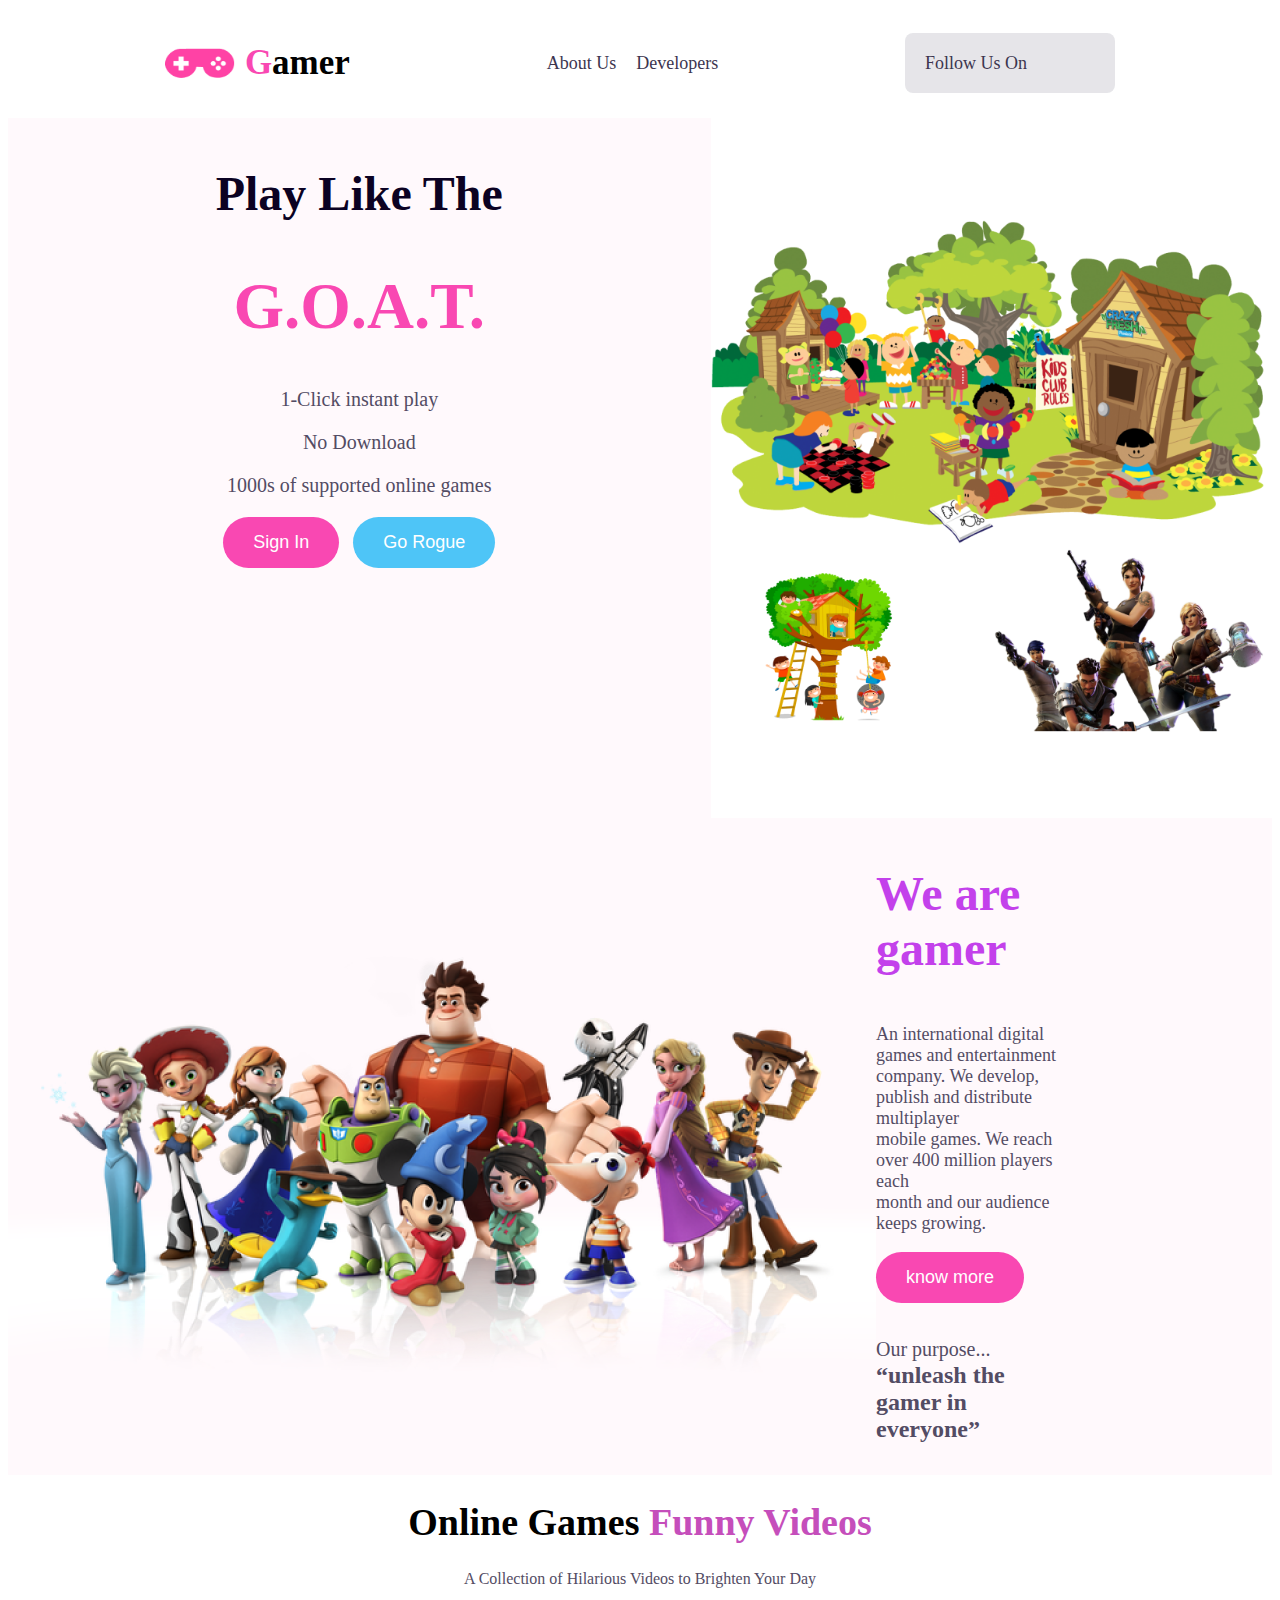
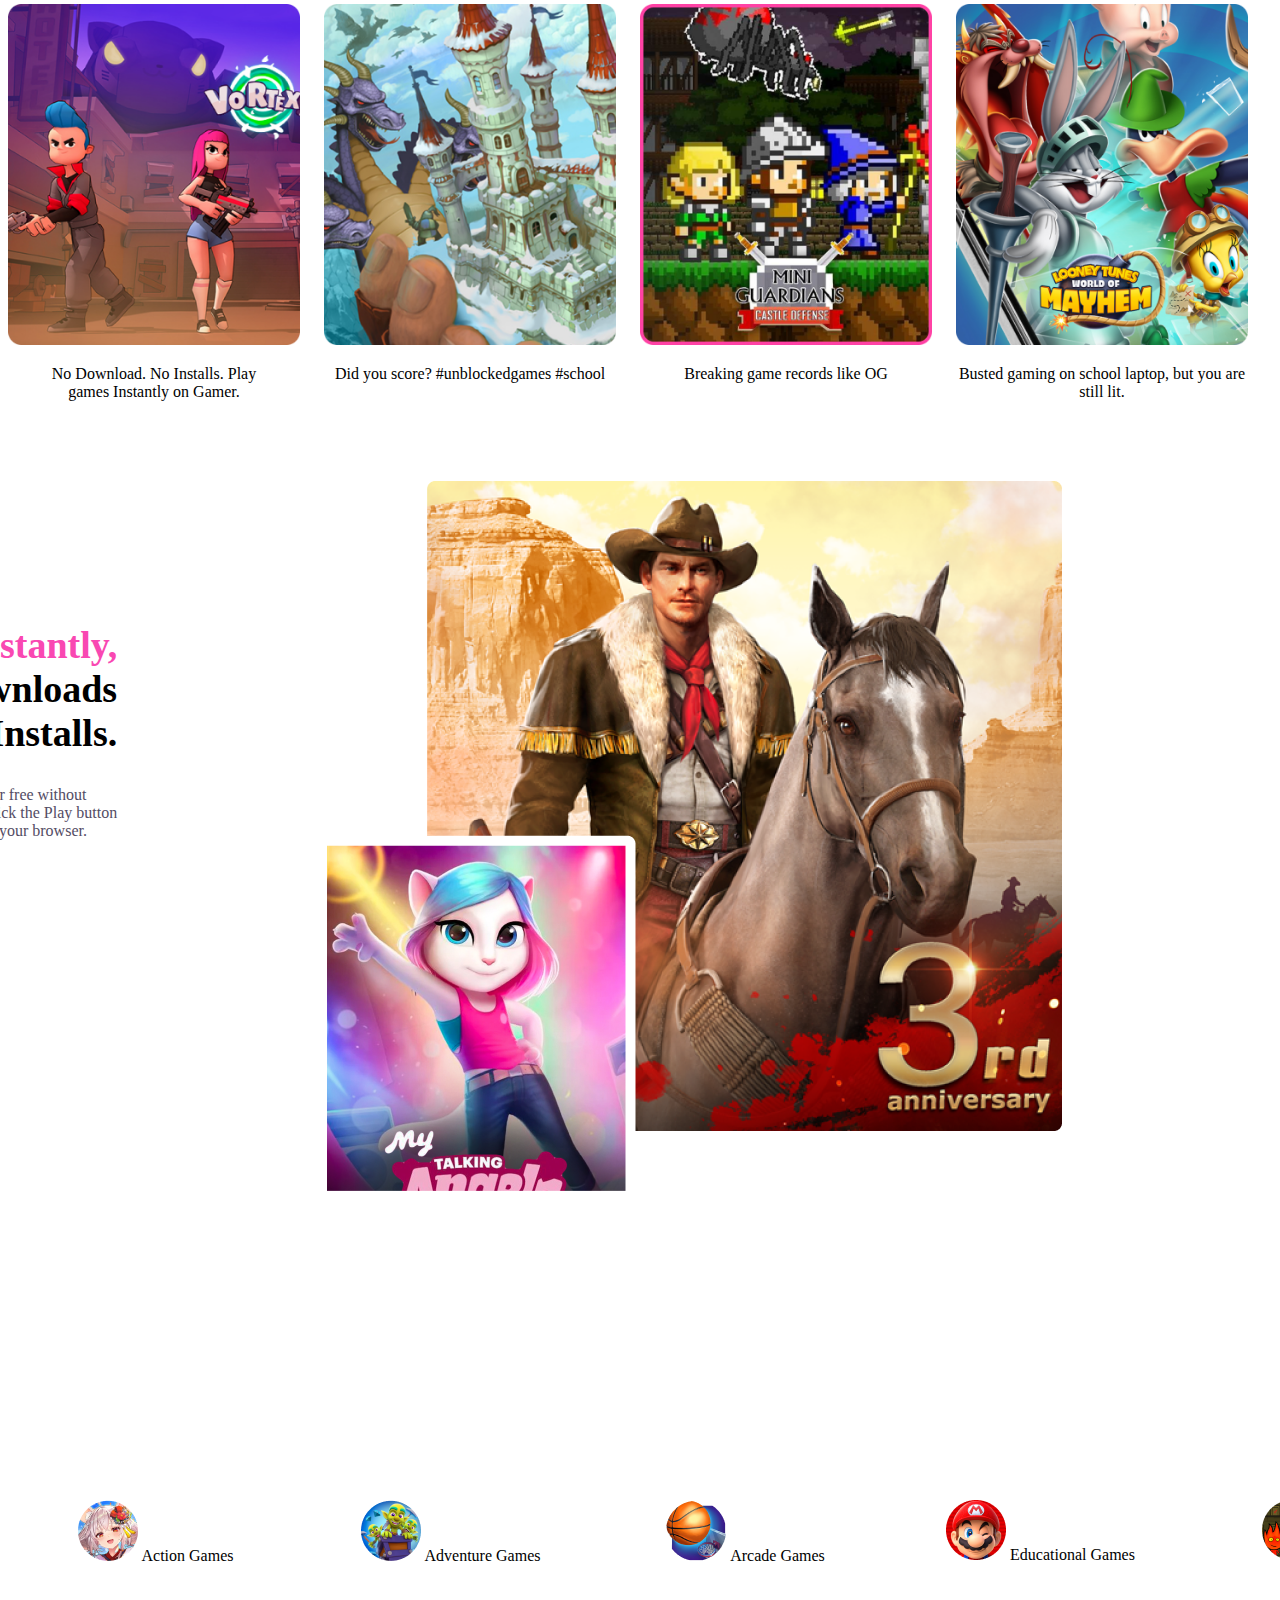
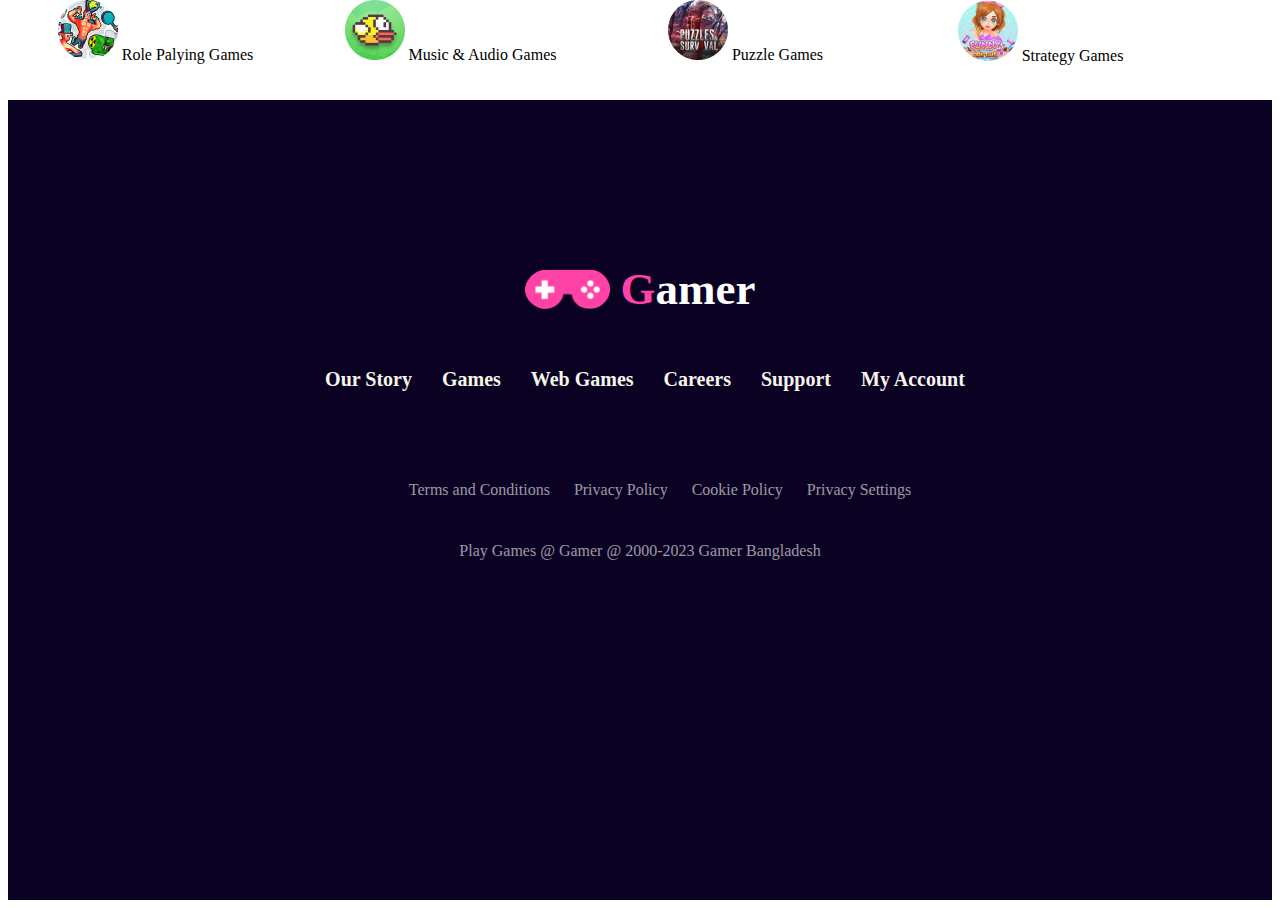
<file: index.html>
<!DOCTYPE html>
<html lang="en">
<head>
    <meta charset="UTF-8">
    <meta name="viewport" content="width=device-width, initial-scale=1.0">
    <title>Gamer</title>
    <link rel="stylesheet" href="https://cdnjs.cloudflare.com/ajax/libs/font-awesome/6.4.0/css/all.min.css" integrity="sha512-iecdLmaskl7CVkqkXNQ/ZH/XLlvWZOJyj7Yy7tcenmpD1ypASozpmT/E0iPtmFIB46ZmdtAc9eNBvH0H/ZpiBw==" crossorigin="anonymous" referrerpolicy="no-referrer" />
    <link rel="stylesheet" href="style/gamer.css">
    <link rel="shortcut icon" href="images/Frame.png" type="image/x-icon">

    
</head>
<body>
    <header>
        <!-- nav section -->
        <nav>
          <div class="img-nav">
            <img src="images/Frame.png" alt="">
            <h3><span style="color: #F948B2;">G</span>amer</h3>
          </div> 
          <div class="ul-div">
            <ul>
                <li>About Us</li>
                <li>Developers</li>
            </ul>
          </div> 
          <div class="flowinng-nav">
            <li>Follow Us On</li>
            <i class="fa-brands fa-youtube" style="color: #ff0000;"></i>
            <i class="fa-brands fa-tiktok" style="color: #5c0dd3;"></i>
            
        </div>
        </nav>
        <!-- headder container -->
        <section class="header-section">
            <div class="header-container-text">
            <h3>Play Like The</h3>
            <h1>G.O.A.T.</h1>
            <p>1-Click instant play</p>
            <p>No Download</p>
            <p>1000s of supported online games</p>
            <button class="button-pnk">Sign In</button>
            <button class="button-peast">Go Rogue</button>
            </div>
            <div class="header-container-img">
            <img src="images/Group 18.png" class="header-img" alt="">
            </div>

        </section>
    </header>

    <main>
        <!-- We are gamer -->
        <section class="gamer-container">
            <div class="gamer-img">
                <img src="images/pngwing 4.png" alt="">
            </div>
            <div class="gamer-title">
                <h3>We are gamer</h3>
                <p>An international digital games and entertainment <br> company. We develop, publish and distribute multiplayer <br> mobile games. We reach over 400 million players each    <br>month and our audience keeps growing.</p>

                <button>know more</button>
                <h4><small>Our purpose...</small><br>
                    <strong>“unleash the gamer in everyone”</strong></h4>
            </div>

        </section>
        <!-- end -->
        <!-- Online Games Funny Videos -->
        <section class="Funny-Videos-container">
           <div class="funny-video-text">
            <h1 class="Funny-Videos-title">Online Games <span style="color:#c54ebb ;">Funny Videos</span></h1>
            <p style="color:#534C64;">A Collection of Hilarious Videos to Brighten Your Day</p>
           </div>
           <div class="card-container">
            <div class="card">
                <img src="images/Rectangle 4.png" alt="">
                <p>No Download. No Installs. Play <br>games Instantly on Gamer.</p>
               </div>
               <div class="card">
                <img src="images/Rectangle 5.png" alt="">
                <p>Did you score? #unblockedgames #school</p>
               </div>
               <div class="card">
                <img src="images/Rectangle 7.png" alt="">
                <p>Breaking game records like OG</p>
               </div>
               <div class="card">
                <img src="images/Rectangle 6.png" alt="">
                <p>Busted gaming on school laptop, but you are still lit.</p>
               </div>
           </div>

        </section>
        <!-- Instantly section -->
        <section class="Instantly-container">
            <div class="Instantly-text">
                <h2 class="Instantly-title-1"><span style="color:#F948B2 ;">Play Instantly,<br></span>No Downloads <br> No Installs.</h2>
                    <p>Play games online for free without <br>downloading. Just click the Play button <br> and play instantly in your browser.</p>
            </div>
            <div class="Instantly-img">
             <img src="images/Rectangle 55.png" class="Instantly-big-img" alt="">   
               <div class="Instantly-small-img">
                <img src="images/Rectangle 66.png" class="small-imgs" alt="">
               </div>
            </div>
        </section>
        <!-- small-gaming list -->
        <section class="small-gaming-container">
            <div class="game-items">
                <img src="images/Rectangle 11.png" alt="">
                <p class="game-p">Action Games</p>
            </div>
            <div class="game-items">
                <img src="images/Rectangle 12.png" alt="">
                <p class="game-p">Adventure Games</p>
            </div>
            <div class="game-items">
                <img src="images/Rectangle 13.png" alt="">
                <p class="game-p">Arcade Games</p>
            </div>
            <div class="game-items">
                <img src="images/Rectangle 14.png" alt="">
                <p class="game-p">Educational Games</p>
            </div>
            <div class="game-items">
                <img src="images/Rectangle 15.png" alt="">
                <p class="game-p">Word Games</p>
            </div>
            <div class="game-items">
                <img src="images/Rectangle 16.png" alt="">
                <p class="game-p">Role Palying Games</p>
            </div>
            <div class="game-items">
                <img src="images/Rectangle 17.png" alt="">
                <p class="game-p">Music & Audio Games</p>
            </div>
            <div class="game-items">
                <img src="images/Rectangle 18.png" alt="">
                <p class="game-p">Puzzle Games</p>
            </div>
            <div class="game-items">
                <img src="images/Rectangle 19.png" alt="">
                <p class="game-p">Strategy Games</p>
            </div>
            
        </section>
    </main>

    <footer class="foter">
       <div class="footer-img">
        <img src="images/Frame.png" alt="">
        <h2><span style="color: #FF42A5;">G</span><span style="color: #fff;">amer</span></h2>
       </div>
       <div class="footer-list-items">
        <ul>
            <li>Our Story</li>
            <li>Games</li>
            <li>Web Games</li>
            <li>Careers</li>
            <li>Support</li>
            <li>My Account</li>
        </ul>
       </div>
       <div class="footer-icon">
        <i class="fa-brands fa-twitter icon-siz" style="color: #d0d7e2;"></i>
        <i class="fa-brands fa-facebook" style="color: #1f71f4;"></i>
        <i class="fa-brands fa-youtube" style="color: #f21c52;"></i>
        <i class="fa-brands fa-linkedin" style="color: #4771b8;"></i>
        <i class="fa-brands fa-instagram" style="color: #a6a9b0;"></i><i class="fa-brands fa-apple" style="color: #dde1e9;"></i>
       </div>
       <div class="last-footer-ul">
        <ul>
            <li>Terms and Conditions</li>
            <li>Privacy Policy</li>
            <li>Cookie Policy</li>
            <li>Privacy Settings</li>
        </ul>
        <p>Play Games @ Gamer @ 2000-2023 Gamer Bangladesh</p>
       </div>
    </footer>




</body>

</html>
</file>
<file: style/gamer.css>
/* *
main{
    max-width: 1440px;
} */
/* nav section */
nav{
    display: flex;
    justify-content: space-evenly;
    align-items: center;
}
.img-nav{
    display: flex;
    align-items: center;
}
.img-nav img{
    width: 70px;
    height: 30px;
}
.img-nav h3{
    font-size: 35px;
    font-weight: 700;
    padding-left: 10px;
}
.ul-div{
    display: flex;
    align-items: center;

}
.ul-div ul {
    display: flex;
}
.ul-div ul li{
    list-style: none;
    padding-right:20px ;
    color: #3C354F;
    font-size: 18px;
    font-weight: 500;
}
.flowinng-nav{
    font-size: 2em;
    width: 190px;
    height: 40px;
    display: flex;
    margin-left: 10px;
    border-radius: 8px;
    background: rgba(11, 2, 35, 0.10);
    position:relative;
    padding-top: 20px;
    padding-left:20px ;
    
}
.fa-youtube{ 
    padding-right: 10px;
    padding-left: 10px;
}
.flowinng-nav li{
    list-style: none;
    padding-right: 5px;
    color: #3C354F;
    font-size: 18px;
    font-weight: 500;
}

/* header-section"*/
.header-section{
    display: flex;
    justify-content: space-evenly;
    align-items: center;
}
.header-container-text{
    width: 901px;
    height: 700px;
    text-align:center;
  
    background-color:rgba(241, 68, 174, 0.03);
}
.header-section h3{
    color: #0B0223;
    font-size: 48px;
    font-weight: 600;
    /* padding-bottom: none; */
}
.header-section h1{
    font-size: 65px;
    font-weight: 800;
    color: #F948B2;
    /* padding-top: none; */
    
}
.header-section p{
    color: #534C64;
    font-size: 20px;
    font-weight: 500;
}

.button-peast{
    display: inline-flex;
    padding: 15px 30px;
    gap: 10px;
    background-color:#4EC5F7;
    color: white;
    font-size: 18px;
    border-radius: 48px;
    border: none;
    margin-left: 10px;
}

.header-img{
    width: 100%;
}
/* we are gamer */
.gamer-container{
    display: flex;
    justify-content:space-evenly;
    align-items: center;
    /* background-color: #ffefd7; */
    background-color:rgba(255, 66, 165, 0.03);
    padding-right: 210px;
}
.gamer-title h3{
    font-size: 48px;
    font-weight: 700;
    color:#c341eb;
}
.gamer-title p{
    font-size: 18px;
    color: #534C64;
}
.gamer-title button,.button-pnk{
    display: inline-flex;
    padding: 15px 30px;
    gap: 10px;
    background-color:#F948B2;
    color: white;
    font-size: 18px;
    border-radius: 48px;
    border: none;
}
.gamer-title h4{
    color: #534C64;
    font-size: 24px;
    font-weight: 500;
}
/* Instantly-container */
.Instantly-container{
    display: flex;
    justify-content:end;
    margin-right: 210px;
    margin-top: 4rem;
    /* align-items: center; */
}
.Instantly-big-img{
    width: 634.833px;
    height: 650px;
    padding-left: 110px;
}
.Instantly-small-img{
    width: 318.5px;
    height: 365.083px;
    position: relative;
    bottom: 300px;
}

.Instantly-text{
    margin-top: 110px;
    position: relative;
    right: 200px;

}
.Instantly-title-1 {
    /* text-align: center; */
    text-align: right;
    font-size: 38px;
    font-weight: 700;

}
.Instantly-text p{
    color: #534C64
}
/* Funny-Videos-container */
.funny-video-text{
    text-align: center;
}
.Funny-Videos-title{
    font-size: 38px;
    font-weight: 700;

}
/* card-container */
.card-container{
    display: flex;
    justify-content: center;

}
.card{
    text-align: center;
    margin-right: 1.5rem;
}
.card img{
    width: 100%;
}
.card img:hover{
    cursor: pointer;
    border:5px solid #F948B2;
    border-radius: 15px;
   
}

  /*  small-gaming list*/

.small-gaming-container{
    display: grid;
    grid-template-columns: repeat(5,1fr);
    justify-content: space-between;
    align-items: center;
}

.game-items{
    margin-bottom: 20px;
    text-align: center;
    width: 295px;
    height: 80px;
    align-items: center;

}
.game-items:hover{
    border: 2px solid #FF42A5;
    border-radius: 15px;
    color: #F948B2;
    background-color: #f5f5eb;
    
}
.game-p{
    display: inline;
    /* align-items: center; */

}

/*  footer */
.foter{
    height: 800px;
    background: #0B0223;
}
.footer-img{
    display: flex;
    justify-content: center;
    align-items: center;
    padding-top: 125px;
}
.footer-img img{
    width: 86.041px;
    height: 40px;
}
.footer-img h2{
    margin-left: 10px;
    font-size: 45px;;
    font-weight: 700;
}
/* footer-list-items */
.footer-list-items{
}

.footer-list-items ul{
    display: flex;
    color: #f5f5eb;
    justify-content: center;
}
.footer-list-items li{
    font-size: 20px;
    font-weight: 600;
    list-style: none;
    padding-right: 30px;
    
}

/* footer-icon */
.icon-siz i{
    width: 40px;
    height: 40px;
}
/* last-footer-ul */
.last-footer-ul ul{
    text-align: center;
    grid-template-columns:repeat(4,1fr);
    color: rgba(255, 255, 255, 0.60);

}
.last-footer-ul li{
    list-style: none;
    font-size: 16px;
    font-weight: 500;
    display: inline-flex;
    padding: 10px;
    justify-content: center;
    gap: 60px;

}
.last-footer-ul p{
    color: rgba(255, 255, 255, 0.60);
    text-align: center;
    font-size: 16px;
    font-weight: 500;
    padding-top: 17px;
}
/* footer-icon */
.footer-icon{
    font-size: 2em;
    display:flex;
    justify-content: center;
    gap: 30px;
    margin-top: 40px;
    margin-bottom:40px ;
 }
.fa-brands{
    font-size:25px;
    /* justify-content: center; */
    gap: 10px;
   
    /* justify-content: center; */
    
}


.none{
    display: none;
}

/* for phone */
@media screen and (max-width:576px) {
    nav{
        flex-direction: column;

    }
.ul-div ul
{
    flex-direction: column;
}

.ul-div li {
    padding-top: 15px;
    margin-right: 25px;
}
.flowinng-nav{
    margin-top: 25px;
}

.header-section{
    flex-direction: column-reverse;
}
.header-container-text{
    width: 100%;
}
.gamer-container{
    flex-direction:column;
}
.gamer-img > img{
    margin-left: 200px;
    width:485px;
    height: 289px;
    
}
.gamer-title{
    justify-content: center;
    text-align: center;
    padding-left: 195px;
    height: auto;
    width: 500px;

}

.Funny-Videos-title{
    margin-top: 60px;
    font-size:25px ;
}
.funny-video-text p{
    text-align: center;
    width: 400px;
    height: 20px;
    font-size: small;
}
.card-container{
    flex-direction: column;
}
.card img{
    width: 80%;
    height: 80%;
}
/* .card img:hover{
    cursor: pointer;
    border:5px solid #F948B2;
    border-radius: 15px;
} */
.Instantly-container{
    margin-right: 0px;
    flex-direction: column;
    justify-content: center;
    margin-bottom: 0;
    
}
.Instantly-big-img{

    width: 270px;
    height:350px ;
}
.small-imgs{
    width: 160px; 
    height:170px ;
    position: absolute;
    top: 150px;
    left: -60px;
}
.Instantly-img{
    margin-left: 100px;
}
.Instantly-big-img{
    padding-left: 0;
    margin-bottom: 0;
    /* padding-right: ; */
}
.Instantly-text{
    margin-top: 0;
    margin-bottom: 40px;
    width: 80%;
    text-align: center;
    margin-left: 200px;
}
.Instantly-text p{
    text-align: center;
    padding-left: 65px;
   
}
.small-gaming-container{
    grid-template-columns: repeat(3,1fr);
    margin-top: 0%;
    width: 400px;
}
.game-items{
    width: 70%;
    height: 50%;
    text-align: center;

}

.game-items img{
    width: 40px;

}
.game-p{
    
    font-size: small;
}
.footer-img{
    padding-top: 10px;
}
.footer-list-items ul{
    display: grid;
    grid-template-columns: repeat(3,1fr);
}
.footer-list-items li{
    padding-right: 2px;
    padding-bottom: 10px;
}
.footer-icon{
    display: grid;
    grid-template-columns: repeat(3,1fr);
    justify-content: center;
    margin-top: 30px;
    margin-bottom:0;
   width: 0 auto;
}
.fa-brands{
    padding-left: 50px;
    /* padding-bottom: 50px; */
 
}
.flowinng-nav >.fa-youtube, .fa-tiktok{
    padding-left:5px ;
}
.last-footer-ul li{
    padding-right: 50px;

}

.last-footer-ul p{
    margin: 0 auto;
    text-align: center;
    width: 200px;
    height: 50px;

}




}
</file>
